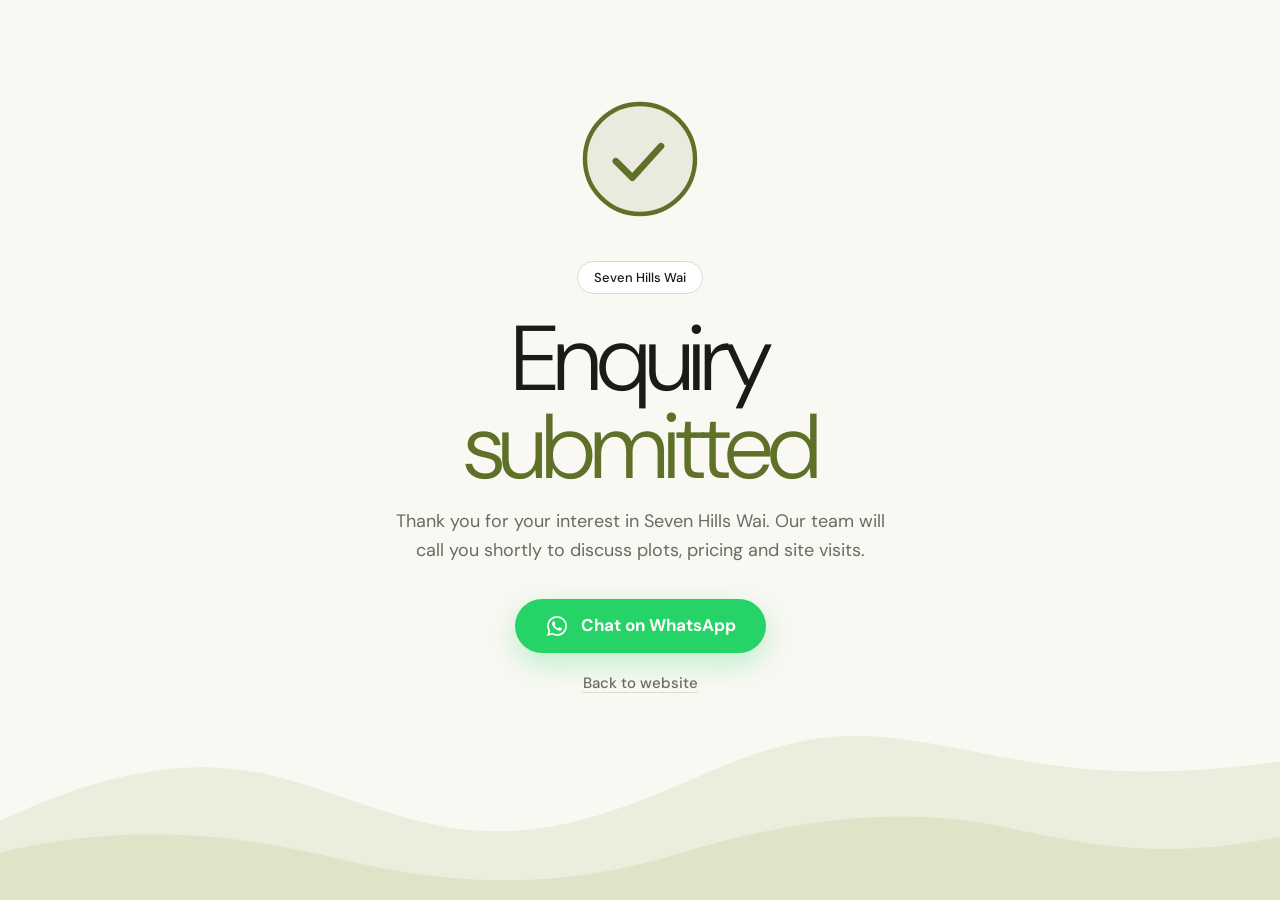
<file: ThankYou.html>
<!DOCTYPE html>
<html lang="en">
<head>
<meta charset="utf-8">
<meta name="viewport" content="width=device-width, initial-scale=1, viewport-fit=cover">
<title>Enquiry submitted | Seven Hills Wai</title>
<link rel="preconnect" href="https://fonts.googleapis.com">
<link rel="preconnect" href="https://fonts.gstatic.com" crossorigin>
<link rel="stylesheet" href="https://fonts.googleapis.com/css2?family=DM+Sans:opsz,wght@9..40,300;9..40,400;9..40,500;9..40,700&display=swap">
<style>
  :root {
    --bg: #f9f8f3;
    --ink: #1a1a18;
    --olive: #5f7129;
    --muted: #6b6b63;
    --line: #dcdacd;
    --wa: #25d366;
    --wa-dark: #1ebe5b;
  }
  * { box-sizing: border-box; margin: 0; padding: 0; }
  html, body { min-height: 100%; }
  body {
    font-family: "DM Sans", system-ui, -apple-system, "Segoe UI", sans-serif;
    background: var(--bg);
    color: var(--ink);
    -webkit-font-smoothing: antialiased;
  }

  .sh-ty {
    position: relative;
    min-height: 100vh;
    min-height: 100dvh;
    display: flex;
    align-items: center;
    justify-content: center;
    padding: calc(32px + env(safe-area-inset-top, 0px)) 24px calc(140px + env(safe-area-inset-bottom, 0px));
    overflow: hidden;
    background:
      var(--bg);
  }

  /* hills silhouette */
  .sh-ty__hills {
    position: absolute;
    left: 0; right: 0; bottom: 0;
    width: 100%;
    height: clamp(110px, 22vh, 200px);
    pointer-events: none;
  }

  .sh-ty__card {
    position: relative;
    z-index: 1;
    width: 100%;
    max-width: 520px;
    text-align: center;
  }

  /* animated tick */
  .sh-tick {
    position: relative;
    width: 132px;
    height: 132px;
    margin: 0 auto 36px;
  }
  .sh-tick__ripple {
    position: absolute;
    inset: 0;
    border-radius: 50%;
    border: 2px solid var(--olive);
    opacity: 0;
    animation: sh-ripple 1.6s ease-out 1.25s 2;
  }
  .sh-tick__ripple.r2 { animation-delay: 1.55s; }
  .sh-tick svg { position: relative; width: 100%; height: 100%; overflow: visible; }
  .sh-tick__disc {
    fill: rgba(95,113,41,.10);
    transform-origin: 50% 50%;
    transform: scale(.6);
    opacity: 0;
    animation: sh-pop .5s cubic-bezier(.2,.9,.3,1.3) .75s forwards;
  }
  .sh-tick__ring {
    fill: none;
    stroke: var(--olive);
    stroke-width: 4;
    stroke-linecap: round;
    stroke-dasharray: 314;
    stroke-dashoffset: 314;
    transform: rotate(-90deg);
    transform-origin: 50% 50%;
    animation: sh-draw .8s cubic-bezier(.65,0,.35,1) .15s forwards;
  }
  .sh-tick__check {
    fill: none;
    stroke: var(--olive);
    stroke-width: 6;
    stroke-linecap: round;
    stroke-linejoin: round;
    stroke-dasharray: 60;
    stroke-dashoffset: 60;
    animation: sh-draw .45s cubic-bezier(.65,0,.35,1) .85s forwards;
  }

  @keyframes sh-draw { to { stroke-dashoffset: 0; } }
  @keyframes sh-pop { to { transform: scale(1); opacity: 1; } }
  @keyframes sh-ripple {
    0%   { transform: scale(1);   opacity: .55; }
    100% { transform: scale(1.7); opacity: 0; }
  }

  /* text */
  .sh-badge {
    display: inline-block;
    margin-bottom: 22px;
    padding: 7px 16px;
    border: 1px solid var(--line);
    border-radius: 999px;
    background: #fff;
    font-size: 13px;
    font-weight: 500;
    color: var(--ink);
    opacity: 0;
    animation: sh-rise .6s ease 1.0s forwards;
  }
  .sh-ty__title {
    font-weight: 300;
    font-size: clamp(54px, 13vw, 92px);
    line-height: .95;
    letter-spacing: -.045em;
    color: var(--ink);
    opacity: 0;
    transform: translateY(8px);
    animation: sh-rise .6s ease 1.1s forwards;
  }
  .sh-ty__accent { color: var(--olive); }
  .sh-ty__text {
    margin: 16px auto 0;
    max-width: 42ch;
    font-size: clamp(16px, 2.4vw, 18px);
    line-height: 1.6;
    color: var(--muted);
    opacity: 0;
    transform: translateY(8px);
    animation: sh-rise .6s ease 1.25s forwards;
  }
  .sh-ty__actions {
    margin-top: 34px;
    display: flex;
    flex-direction: column;
    align-items: center;
    gap: 14px;
    opacity: 0;
    transform: translateY(8px);
    animation: sh-rise .6s ease 1.4s forwards;
  }
  @keyframes sh-rise { to { opacity: 1; transform: none; } }

  .sh-wa {
    display: inline-flex;
    align-items: center;
    justify-content: center;
    gap: 12px;
    min-height: 54px;
    padding: 0 30px;
    border-radius: 999px;
    background: var(--wa);
    color: #fff;
    font: 700 17px/1 "DM Sans", system-ui, sans-serif;
    text-decoration: none;
    box-shadow: 0 10px 28px rgba(37,211,102,.28);
    transition: background .2s ease, transform .2s ease, box-shadow .2s ease;
  }
  .sh-wa svg { width: 24px; height: 24px; flex: none; }
  .sh-wa:hover { background: var(--wa-dark); transform: translateY(-2px); box-shadow: 0 14px 32px rgba(37,211,102,.36); }
  .sh-wa:active { transform: translateY(0); }
  .sh-wa:focus-visible,
  .sh-home:focus-visible { outline: 3px solid var(--olive); outline-offset: 3px; }

  .sh-home {
    color: var(--muted);
    font-size: 15px;
    font-weight: 500;
    text-decoration: underline;
    text-underline-offset: 4px;
    text-decoration-color: var(--line);
    padding: 6px 4px;
  }
  .sh-home:hover { color: var(--ink); text-decoration-color: var(--olive); }

  @media (max-width: 480px) {
    .sh-wa { width: 100%; }
    .sh-tick { width: 112px; height: 112px; margin-bottom: 30px; }
  }

  @media (prefers-reduced-motion: reduce) {
    .sh-tick__ring, .sh-tick__check { animation: none; stroke-dashoffset: 0; }
    .sh-tick__disc { animation: none; transform: none; opacity: 1; }
    .sh-tick__ripple { display: none; }
    .sh-badge, .sh-ty__title, .sh-ty__text, .sh-ty__actions { animation: none; opacity: 1; transform: none; }
  }
</style>
</head>
<body>

<main class="sh-ty">

  <svg class="sh-ty__hills" viewBox="0 0 1440 200" preserveAspectRatio="none" aria-hidden="true">
    <path d="M0 200V120c120-50 220-70 330-40 110 30 190 70 320 40 130-30 210-95 340-85 130 10 210 55 450 25v140z" fill="#eceedd"/>
    <path d="M0 200v-48c140-30 260-20 380 6 120 26 240 34 380-4 140-38 260-50 380-26 100 20 180 30 300 8v64z" fill="#dfe4c9"/>
  </svg>

  <section class="sh-ty__card" aria-labelledby="sh-ty-title">

    <div class="sh-tick" role="img" aria-label="Success">
      <span class="sh-tick__ripple"></span>
      <span class="sh-tick__ripple r2"></span>
      <svg viewBox="0 0 120 120" aria-hidden="true">
        <circle class="sh-tick__disc" cx="60" cy="60" r="50"/>
        <circle class="sh-tick__ring" cx="60" cy="60" r="50"/>
        <path class="sh-tick__check" d="M38 62l15 15 30-33"/>
      </svg>
    </div>

    <span class="sh-badge">Seven Hills Wai</span>
    <h1 class="sh-ty__title" id="sh-ty-title">Enquiry<br><span class="sh-ty__accent">submitted</span></h1>
    <p class="sh-ty__text">
      Thank you for your interest in Seven Hills Wai. Our team will call you shortly
      to discuss plots, pricing and site visits.
    </p>

    <div class="sh-ty__actions">
      <a class="sh-wa" id="sh-wa-btn" href="#" target="_blank" rel="noopener">
        <svg viewBox="0 0 24 24" fill="currentColor" aria-hidden="true">
          <path d="M12.04 2C6.58 2 2.13 6.45 2.13 11.91c0 1.75.46 3.45 1.32 4.95L2.05 22l5.25-1.38a9.9 9.9 0 0 0 4.74 1.21h.01c5.46 0 9.91-4.45 9.91-9.91 0-2.65-1.03-5.14-2.9-7.01A9.82 9.82 0 0 0 12.04 2zm0 18.15h-.01a8.2 8.2 0 0 1-4.18-1.15l-.3-.18-3.12.82.83-3.04-.2-.31a8.2 8.2 0 0 1-1.26-4.38c0-4.54 3.7-8.24 8.25-8.24 2.2 0 4.27.86 5.82 2.42a8.18 8.18 0 0 1 2.41 5.83c0 4.54-3.7 8.23-8.24 8.23zm4.52-6.16c-.25-.12-1.47-.72-1.69-.81-.23-.08-.39-.12-.56.12-.17.25-.64.81-.78.97-.14.17-.29.19-.54.06-.25-.12-1.05-.39-2-1.23-.74-.66-1.23-1.47-1.38-1.72-.14-.25-.02-.38.11-.5.11-.11.25-.29.37-.43.12-.14.17-.25.25-.41.08-.17.04-.31-.02-.43-.06-.12-.56-1.34-.76-1.84-.2-.48-.41-.42-.56-.43h-.48c-.17 0-.43.06-.66.31-.23.25-.87.85-.87 2.07 0 1.22.89 2.4 1.01 2.56.12.17 1.75 2.67 4.23 3.74.59.26 1.05.41 1.41.52.59.19 1.13.16 1.56.1.48-.07 1.47-.6 1.67-1.18.21-.58.21-1.07.14-1.18-.06-.1-.23-.16-.48-.29z"/>
        </svg>
        Chat on WhatsApp
      </a>
      <a class="sh-home" href="/">Back to website</a>
    </div>

  </section>
</main>

<script>
  (function () {
    // ---- EDIT THESE TWO LINES ----
    var WHATSAPP_NUMBER = "919999999999"; // country code + number, digits only (no + or spaces)
    var WHATSAPP_MESSAGE = "Hi, I just submitted an enquiry for Seven Hills Wai. Please share more details.";
    // ------------------------------

    var btn = document.getElementById("sh-wa-btn");
    if (btn) {
      btn.href = "https://wa.me/" + WHATSAPP_NUMBER + "?text=" + encodeURIComponent(WHATSAPP_MESSAGE);
    }
  })();


  
</script>

</body>
</html>
</file>
